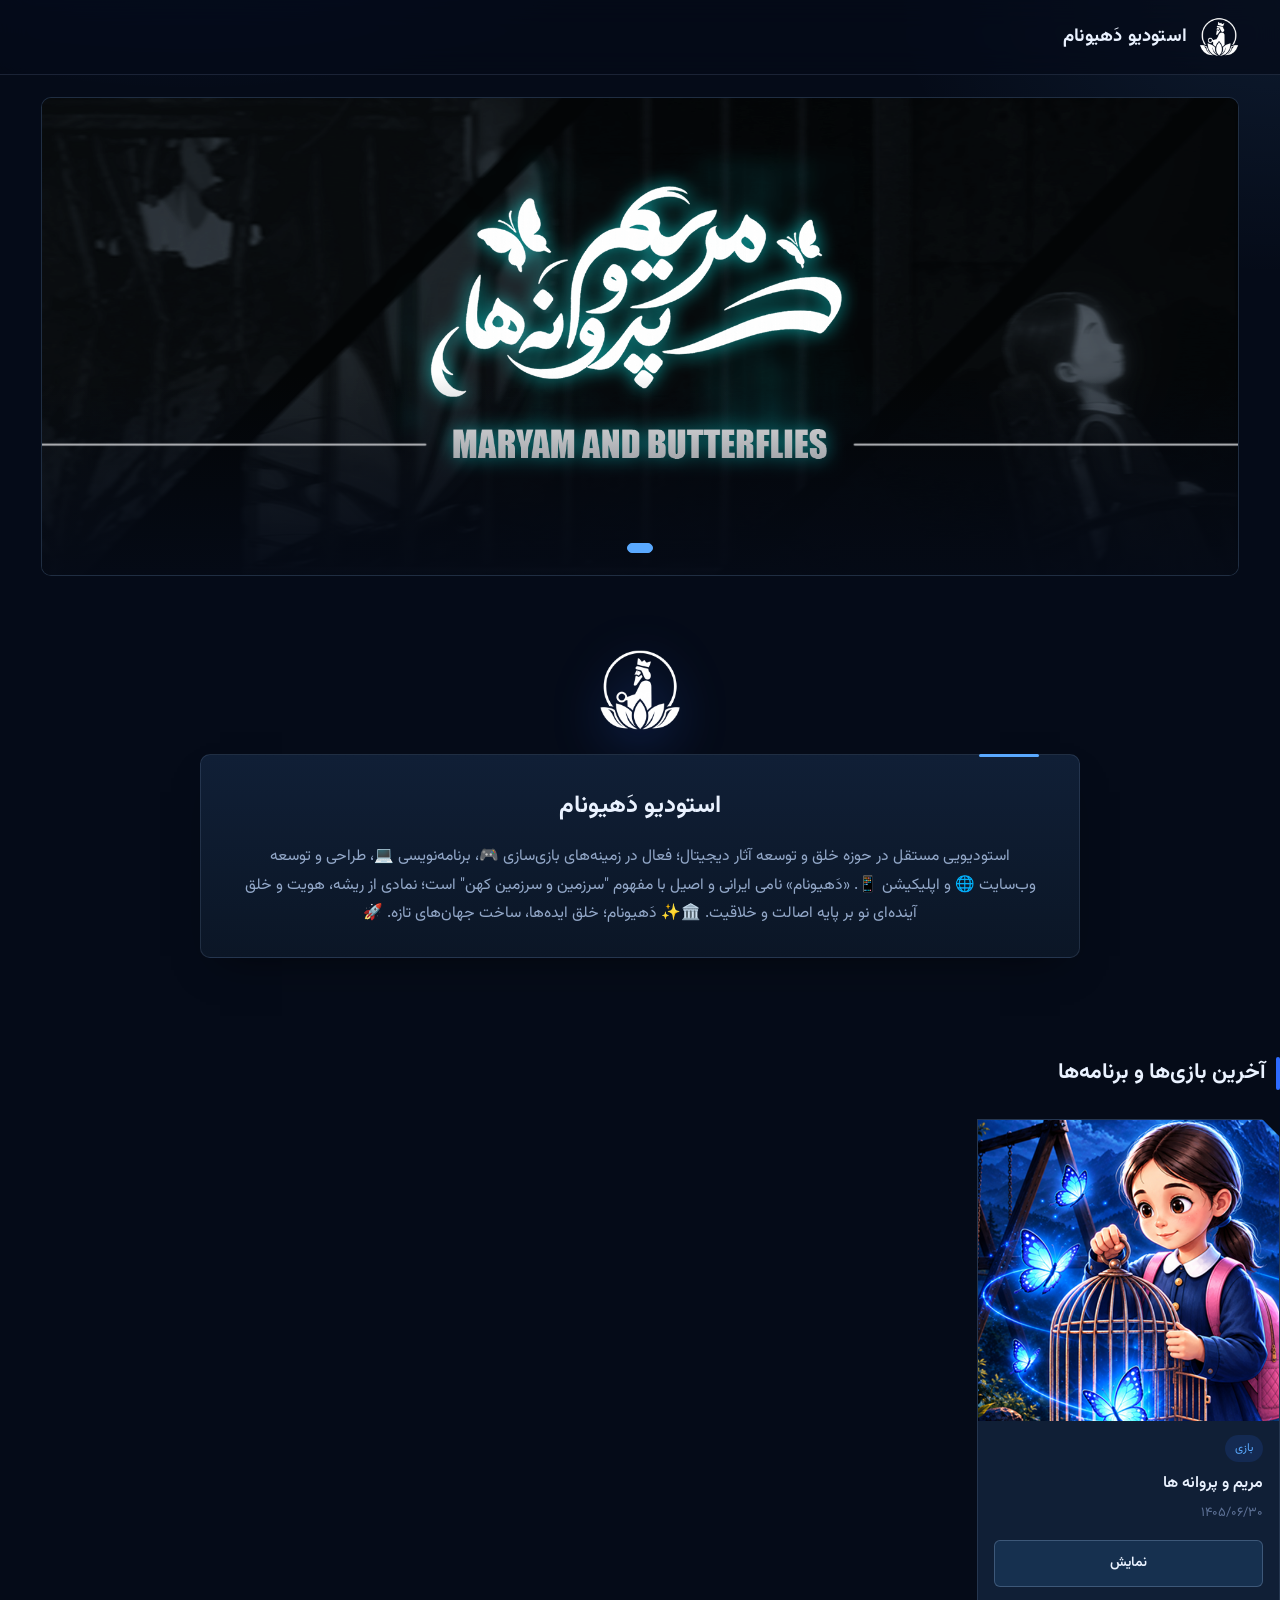
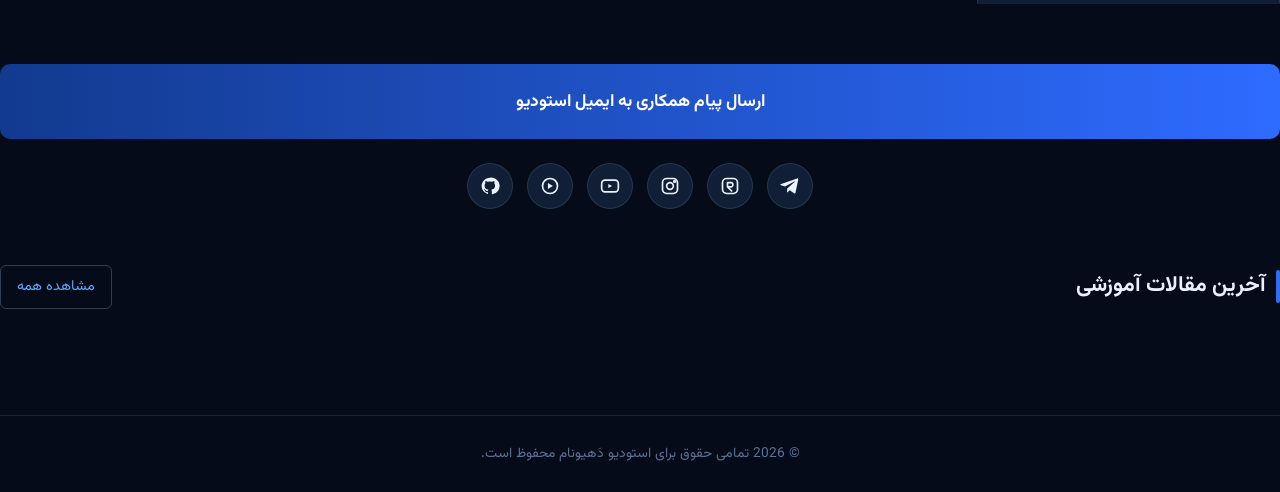
<file: index.html>
<!DOCTYPE html>
<html lang="fa" dir="rtl">
<head>
<meta charset="UTF-8">
<meta name="viewport" content="width=device-width, initial-scale=1.0">
<title>استودیو دَهیونام</title>
<link rel="icon" href="assets/dahyunam-logo.png" type="image/png">
<link rel="stylesheet" href="css/style.css">
</head>
<body>

<header class="site-header">
  <div class="wrap">
    <a class="brand" href="index.html">
      <img data-studio-logo src="assets/dahyunam-logo.png" alt="لوگو">
      <span class="brand-name" data-studio-name>استودیو</span>
    </a>
  </div>
</header>

<div class="wrap">
<section class="hero-slider">
  <div id="slider-track"></div>
  <div class="slider-dots" id="slider-dots"></div>
</section>
</div>

<section class="about-section wrap">
  <img id="about-logo" class="about-logo" src="assets/dahyunam-logo.png" alt="لوگوی استودیو">
  <div class="bio-card">
    <h1 id="bio-title"></h1>
    <p id="bio-text"></p>
  </div>
</section>

<section class="content-block wrap">
  <div class="section-heading">
    <h2>آخرین بازی‌ها و برنامه‌ها</h2>
  </div>
  <div class="card-grid" id="products-grid"></div>
</section>

<section class="content-block wrap cta-block">
  <a class="cta-button" id="mail-cta" href="#">
    ارسال پیام همکاری به ایمیل استودیو
  </a>
  <div class="social-row" id="social-row"></div>
</section>

<section class="content-block wrap">
  <div class="section-heading">
    <h2>آخرین مقالات آموزشی</h2>
    <a class="see-all" href="articles.html">مشاهده همه</a>
  </div>
  <div class="article-list" id="articles-grid"></div>
</section>

<footer class="site-footer">
  <div class="wrap" data-footer-text></div>
</footer>

<script src="js/main.js"></script>
<script>initHomePage();</script>
</body>
</html>
</file>
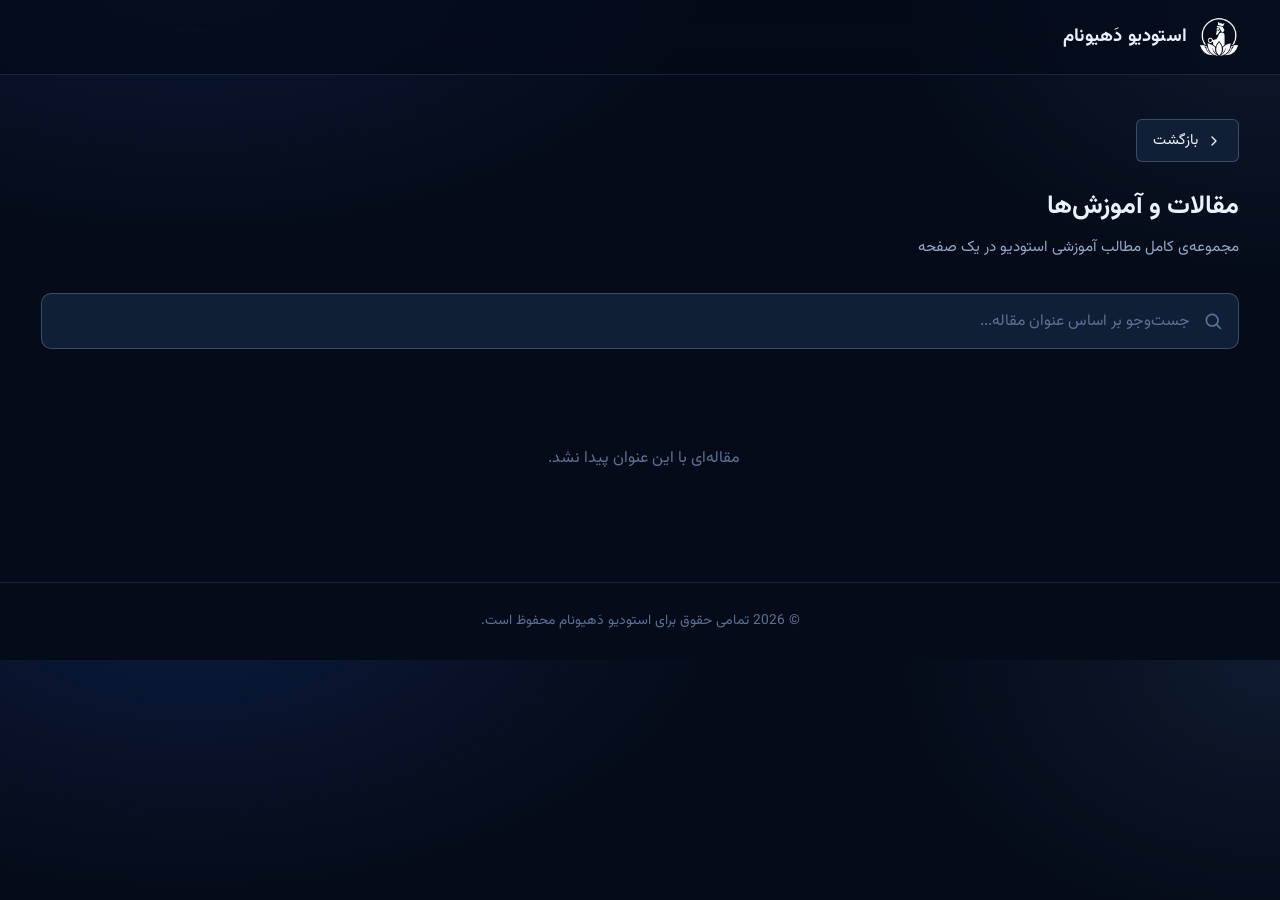
<file: articles.html>
<!DOCTYPE html>
<html lang="fa" dir="rtl">
<head>
<meta charset="UTF-8">
<meta name="viewport" content="width=device-width, initial-scale=1.0">
<title>استودیو دَهیونام</title>
<link rel="icon" href="assets/dahyunam-logo.png" type="image/png">
<link rel="stylesheet" href="css/style.css">
</head>
<body>

<header class="site-header">
  <div class="wrap">
    <a class="brand" href="index.html">
      <img data-studio-logo src="assets/dahyunam-logo.png" alt="لوگو">
      <span class="brand-name" data-studio-name>استودیو</span>
    </a>
  </div>
</header>

<div class="wrap">
  <div class="page-title-row">
    <button class="back-btn" data-back type="button">
      <svg viewBox="0 0 24 24" fill="none" stroke="currentColor" stroke-width="2" stroke-linecap="round" stroke-linejoin="round"><path d="M9 6l6 6-6 6"/></svg>
      بازگشت
    </button>
  </div>
  <div class="page-title-row" style="padding-top:14px;">
    <h1>مقالات و آموزش‌ها</h1>
    <p>مجموعه‌ی کامل مطالب آموزشی استودیو در یک صفحه</p>
  </div>

  <div class="search-box">
    <input id="article-search" type="text" placeholder="جست‌وجو بر اساس عنوان مقاله...">
    <svg viewBox="0 0 24 24" fill="none" stroke="currentColor" stroke-width="2" stroke-linecap="round" stroke-linejoin="round"><circle cx="11" cy="11" r="7"/><path d="M21 21l-4.3-4.3"/></svg>
  </div>

  <div class="scroll-area">
    <div class="article-list" id="all-articles-grid"></div>
    <div class="empty-state" id="articles-empty" style="display:none;">مقاله‌ای با این عنوان پیدا نشد.</div>
  </div>
</div>

<footer class="site-footer">
  <div class="wrap" data-footer-text></div>
</footer>

<script src="js/main.js"></script>
<script>initArticlesPage();</script>
</body>
</html>
</file>
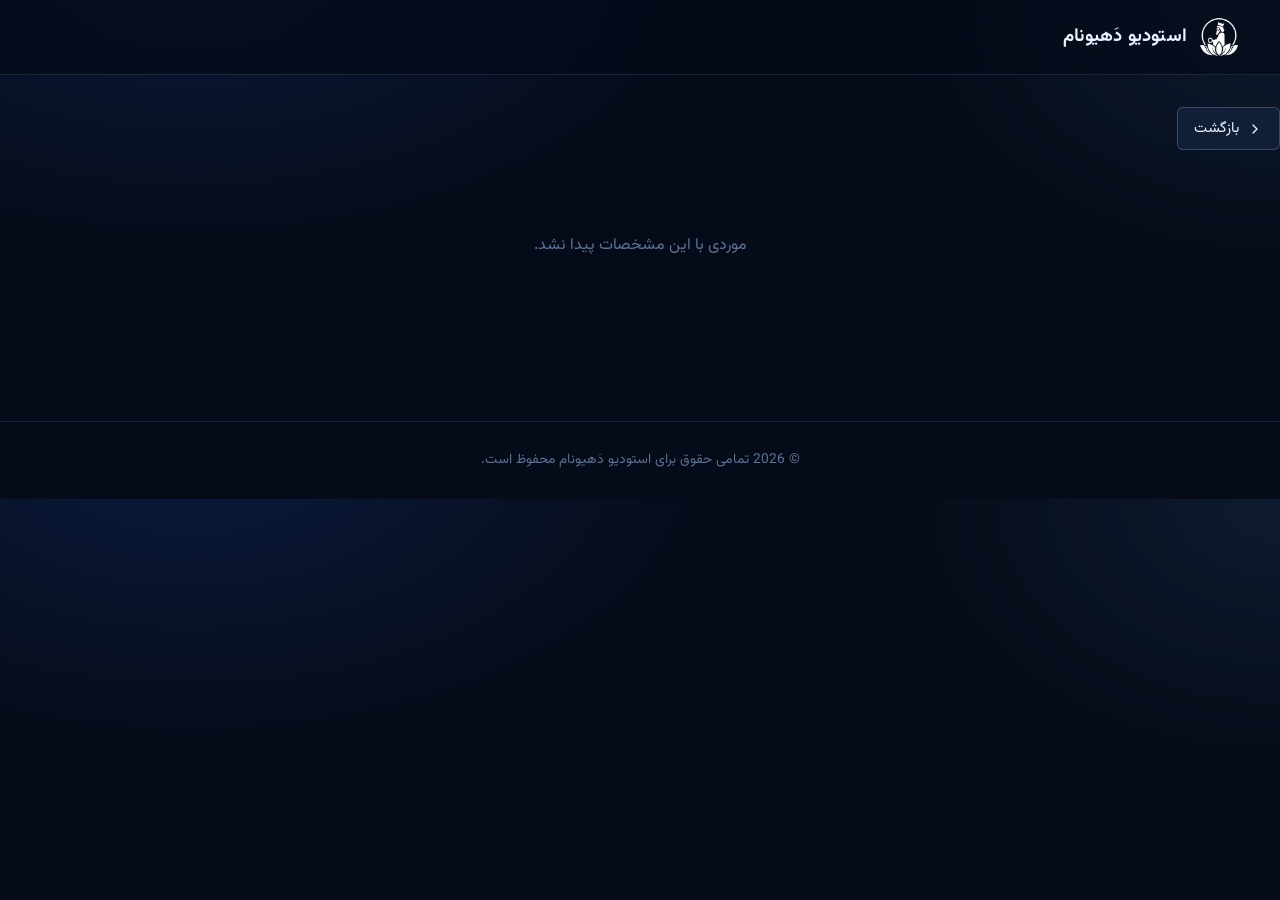
<file: product.html>
<!DOCTYPE html>
<html lang="fa" dir="rtl">
<head>
<meta charset="UTF-8">
<meta name="viewport" content="width=device-width, initial-scale=1.0">
<title>استودیو دَهیونام</title>
<link rel="icon" href="assets/dahyunam-logo.png" type="image/png">
<link rel="stylesheet" href="css/style.css">
</head>
<body>

<header class="site-header">
  <div class="wrap">
    <a class="brand" href="index.html">
      <img data-studio-logo src="assets/dahyunam-logo.png" alt="لوگو">
      <span class="brand-name" data-studio-name>استودیو</span>
    </a>
  </div>
</header>

<div class="wrap product-hero">
  <button class="back-btn" data-back type="button">
    <svg viewBox="0 0 24 24" fill="none" stroke="currentColor" stroke-width="2" stroke-linecap="round" stroke-linejoin="round"><path d="M9 6l6 6-6 6"/></svg>
    بازگشت
  </button>
</div>

<div class="wrap" id="product-content" style="padding-top:22px; padding-bottom:60px;"></div>

<footer class="site-footer">
  <div class="wrap" data-footer-text></div>
</footer>

<script src="js/main.js"></script>
<script>initProductPage();</script>
</body>
</html>
</file>
<file: css/style.css>
/* ===== استودیو نووا — استایل اصلی ===== */

@import url('https://fonts.googleapis.com/css2?family=Vazirmatn:wght@400;500;600;700;900&display=swap');

:root{
  --bg: #050b18;
  --bg-elevated: #0b1626;
  --surface: #101f36;
  --surface-alt: #16304f;
  --border: rgba(160, 190, 230, 0.14);
  --border-strong: rgba(160, 190, 230, 0.28);
  --primary: #2e6bff;
  --primary-light: #5aa9ff;
  --primary-deep: #123a8f;
  --text: #eaf2ff;
  --text-muted: #93a8c9;
  --text-faint: #5d7196;
  --radius-sm: 6px;
  --radius-md: 10px;
  --edge: clamp(14px, 3.2vw, 48px);
  --max-width: 1280px;
  --shadow-soft: 0 18px 40px -20px rgba(0,0,0,0.55);
}

*{ box-sizing: border-box; }

html{ scroll-behavior: smooth; }

body{
  margin: 0;
  background: var(--bg);
  background-image:
    radial-gradient(ellipse 900px 500px at 15% -10%, rgba(46,107,255,0.16), transparent 60%),
    radial-gradient(ellipse 700px 500px at 100% 0%, rgba(90,169,255,0.10), transparent 55%);
  color: var(--text);
  font-family: 'Vazirmatn', Tahoma, sans-serif;
  direction: rtl;
  line-height: 1.8;
  -webkit-font-smoothing: antialiased;
}

img{ max-width: 100%; display:block; }
a{ color: inherit; text-decoration: none; }
button{ font-family: inherit; }

.wrap{
  max-width: var(--max-width);
  margin: 0 auto;
  padding-inline: var(--edge);
}

:focus-visible{
  outline: 2px solid var(--primary-light);
  outline-offset: 3px;
  border-radius: 4px;
}

/* ===== هدر ===== */
.site-header{
  position: sticky;
  top: 0;
  z-index: 50;
  backdrop-filter: blur(14px);
  background: rgba(5, 11, 24, 0.72);
  border-bottom: 1px solid var(--border);
}
.site-header .wrap{
  display: flex;
  align-items: center;
  justify-content: space-between;
  height: 74px;
}
.brand{
  display: flex;
  align-items: center;
  gap: 12px;
}
.brand img{ width: 40px; height: 40px; }
.brand .brand-name{
  font-weight: 700;
  font-size: 1.15rem;
  letter-spacing: 0.2px;
}
.header-actions{
  display:flex;
  align-items:center;
  gap: 18px;
}
.header-link{
  font-size: 0.95rem;
  color: var(--text-muted);
  padding: 8px 4px;
  border-bottom: 2px solid transparent;
  transition: color .2s ease, border-color .2s ease;
}
.header-link:hover, .header-link.active{
  color: var(--text);
  border-color: var(--primary-light);
}
.back-btn{
  display:inline-flex;
  align-items:center;
  gap:8px;
  background: var(--surface);
  border: 1px solid var(--border-strong);
  color: var(--text);
  padding: 9px 16px;
  border-radius: var(--radius-sm);
  font-size: 0.92rem;
  cursor: pointer;
  transition: background .2s ease, transform .15s ease;
}
.back-btn:hover{ background: var(--surface-alt); }
.back-btn:active{ transform: translateY(1px); }
.back-btn svg{ width: 16px; height: 16px; }

/* ===== اسلایدر ===== */
.hero-slider{
  position: relative;
  width: 100%;
  aspect-ratio: 16 / 6.4;
  max-height: 560px;
  overflow: hidden;
  background: var(--bg-elevated);
  border-radius: var(--radius-md);
  margin-top: 22px;
  border: 1px solid var(--border);
}
.hero-slider .slide{
  position: absolute;
  inset: 0;
  opacity: 0;
  transition: opacity 1.1s ease;
}
.hero-slider .slide.active{ opacity: 1; }
.hero-slider .slide img{
  width: 100%;
  height: 100%;
  object-fit: cover;
}
.hero-slider::after{
  content:"";
  position:absolute;
  inset:0;
  background: linear-gradient(to top, rgba(5,11,24,0.85), transparent 42%);
  pointer-events:none;
}
.slider-dots{
  position: absolute;
  bottom: 22px;
  right: 50%;
  transform: translateX(50%);
  display: flex;
  gap: 10px;
  z-index: 5;
}
.slider-dots button{
  width: 10px;
  height: 10px;
  border-radius: 50%;
  border: 1.5px solid var(--primary-light);
  background: transparent;
  padding: 0;
  cursor: pointer;
  transition: background .25s ease, width .25s ease;
}
.slider-dots button.active{
  background: var(--primary-light);
  width: 26px;
  border-radius: 6px;
}

/* ===== بخش معرفی استودیو ===== */
.about-section{
  padding: 72px 0 56px;
  display: flex;
  flex-direction: column;
  align-items: center;
  text-align: center;
}
.about-logo{
  width: 84px;
  height: 84px;
  margin-bottom: 22px;
  filter: drop-shadow(0 10px 26px rgba(46,107,255,0.35));
}
.bio-card{
  max-width: 880px;
  background: linear-gradient(180deg, var(--surface), var(--bg-elevated));
  border: 1px solid var(--border);
  border-radius: var(--radius-md);
  padding: 30px clamp(20px, 4vw, 42px);
  position: relative;
  box-shadow: var(--shadow-soft);
}
.bio-card::before{
  content:"";
  position:absolute;
  top:-1px; right: 40px;
  width: 60px; height: 3px;
  background: var(--primary-light);
  border-radius: 2px;
}
.bio-card h1{
  font-size: 1.5rem;
  margin: 0 0 14px;
  font-weight: 700;
}
.bio-card p{
  color: var(--text-muted);
  margin: 0;
  font-size: 0.98rem;
}

/* ===== بخش عناوین با دکمه مشاهده همه ===== */
.section-heading{
  display:flex;
  align-items:center;
  justify-content: space-between;
  margin-bottom: 26px;
  gap: 16px;
}
.section-heading h2{
  font-size: 1.35rem;
  font-weight: 700;
  margin: 0;
  position: relative;
  padding-inline-start: 14px;
}
.section-heading h2::before{
  content:"";
  position:absolute;
  right: 0; top: 3px; bottom: 3px;
  width: 4px;
  background: var(--primary);
  border-radius: 3px;
}
.see-all{
  flex-shrink:0;
  display:inline-flex;
  align-items:center;
  gap:6px;
  font-size: 0.9rem;
  color: var(--primary-light);
  border: 1px solid var(--border-strong);
  padding: 8px 16px;
  border-radius: var(--radius-sm);
  transition: background .2s ease;
}
.see-all:hover{ background: rgba(90,169,255,0.1); }

.content-block{ padding: 40px 0; }

/* ===== کارت‌های محصول ===== */
.card-grid{
  display: grid;
  grid-template-columns: repeat(4, 1fr);
  gap: 22px;
}
.product-card{
  background: var(--surface);
  border: 1px solid var(--border);
  clip-path: polygon(0 0, calc(100% - 18px) 0, 100% 18px, 100% 100%, 0 100%);
  overflow: hidden;
  display: flex;
  flex-direction: column;
  transition: transform .22s ease, border-color .22s ease;
}
.product-card:hover{
  transform: translateY(-4px);
  border-color: var(--border-strong);
}
.product-card .cover{
  aspect-ratio: 1 / 1;
  overflow: hidden;
  background: var(--bg-elevated);
}
.product-card .cover img{ width:100%; height:100%; object-fit: cover; }
.product-card .card-body{
  padding: 14px 16px 16px;
  display: flex;
  flex-direction: column;
}
.card-kind{
  display:inline-block;
  align-self: flex-start;
  font-size: 0.72rem;
  color: var(--primary-light);
  background: rgba(46,107,255,0.14);
  padding: 3px 10px;
  border-radius: 20px;
  margin-bottom: 10px;
}
.product-card h3{
  font-size: 1rem;
  margin: 0 0 6px;
  font-weight: 600;
  line-height: 1.5;
}
.product-card .card-date{
  font-size: 0.82rem;
  color: var(--text-faint);
  margin-bottom: 14px;
}
.card-view-btn{
  display: block;
  text-align: center;
  padding: 10px;
  border-radius: var(--radius-sm);
  background: var(--surface-alt);
  border: 1px solid var(--border-strong);
  font-size: 0.86rem;
  font-weight: 600;
  color: var(--text);
  transition: background .2s ease, border-color .2s ease;
}
.card-view-btn:hover{
  background: var(--primary);
  border-color: var(--primary);
  color: #fff;
}

/* کارت مقاله - چیدمان افقی برای تمایز از کارت بازی/اپ */
.article-card{
  display: flex;
  gap: 16px;
  background: var(--surface);
  border: 1px solid var(--border);
  border-radius: var(--radius-md);
  overflow: hidden;
  transition: border-color .2s ease, transform .2s ease;
}
.article-card:hover{ border-color: var(--border-strong); transform: translateY(-3px); }
.article-card .cover{
  flex: 0 0 150px;
  aspect-ratio: 4/3;
  background: var(--bg-elevated);
}
.article-card .cover img{ width:100%; height:100%; object-fit:cover; }
.article-card .card-body{ padding: 16px 18px 16px 4px; flex:1; min-width:0; display:flex; flex-direction:column; }
.article-card h3{
  font-size: 1.02rem;
  margin: 0 0 8px;
  font-weight: 600;
  line-height: 1.6;
}
.article-card .card-date{ font-size: 0.82rem; color: var(--text-faint); margin-bottom: 12px; display:block; }
.article-card .card-view-btn{ margin-top: auto; align-self: flex-start; padding: 8px 22px; }
.article-list{
  display:grid;
  grid-template-columns: repeat(2, 1fr);
  gap: 20px;
}

/* ===== دکمه همکاری تمام‌عرض ===== */
.cta-block{ padding: 20px 0 8px; }
.cta-button{
  display:flex;
  align-items:center;
  justify-content:center;
  gap: 12px;
  width: 100%;
  padding: 22px;
  background: linear-gradient(90deg, var(--primary-deep), var(--primary), var(--primary-light));
  background-size: 200% 100%;
  color: #fff;
  font-size: 1.08rem;
  font-weight: 700;
  border-radius: var(--radius-md);
  border: none;
  cursor: pointer;
  transition: background-position .5s ease;
}
.cta-button:hover{ background-position: 100% 0; }
.cta-button svg{ width: 20px; height: 20px; }

.social-row{
  display:flex;
  justify-content:center;
  flex-wrap: wrap;
  gap: 14px;
  padding: 24px 0 8px;
}
.social-btn{
  width: 46px;
  height: 46px;
  border-radius: 50%;
  display:flex;
  align-items:center;
  justify-content:center;
  background: var(--surface);
  border: 1px solid var(--border);
  transition: background .2s ease, border-color .2s ease, transform .2s ease;
}
.social-btn:hover{
  background: var(--surface-alt);
  border-color: var(--primary-light);
  transform: translateY(-2px);
}
.social-btn svg{ width: 20px; height: 20px; }

/* ===== فوتر ===== */
.site-footer{
  border-top: 1px solid var(--border);
  padding: 26px 0;
  margin-top: 40px;
}
.site-footer .wrap{
  text-align:center;
  color: var(--text-faint);
  font-size: 0.86rem;
}

/* ===== صفحه مقالات ===== */
.page-title-row{
  padding: 44px 0 8px;
}
.page-title-row h1{
  font-size: 1.6rem;
  margin: 0 0 4px;
}
.page-title-row p{
  color: var(--text-muted);
  margin:0;
  font-size:0.95rem;
}
.search-box{
  margin: 24px 0 36px;
  position: relative;
}
.search-box input{
  width: 100%;
  padding: 15px 48px 15px 18px;
  background: var(--surface);
  border: 1px solid var(--border-strong);
  border-radius: var(--radius-md);
  color: var(--text);
  font-family: inherit;
  font-size: 0.98rem;
}
.search-box input::placeholder{ color: var(--text-faint); }
.search-box svg{
  position:absolute;
  right: 16px;
  top: 50%;
  transform: translateY(-50%);
  width: 20px; height:20px;
  color: var(--text-faint);
  pointer-events:none;
}
.scroll-area{
  max-height: 74vh;
  overflow-y: auto;
  padding-inline-end: 8px;
  padding-bottom: 8px;
}
/* اسکرول سفارشی دسکتاپ */
.scroll-area::-webkit-scrollbar{ width: 8px; }
.scroll-area::-webkit-scrollbar-track{ background: transparent; }
.scroll-area::-webkit-scrollbar-thumb{
  background: var(--surface-alt);
  border-radius: 8px;
  border: 2px solid transparent;
  background-clip: content-box;
}
.scroll-area::-webkit-scrollbar-thumb:hover{ background: var(--primary-deep); background-clip: content-box; }
.scroll-area{ scrollbar-width: thin; scrollbar-color: var(--surface-alt) transparent; }
@media (max-width: 720px){
  .scroll-area{ -webkit-overflow-scrolling: touch; max-height: none; overflow: visible; }
}
.empty-state{
  text-align:center;
  color: var(--text-faint);
  padding: 60px 0;
}

/* ===== صفحه نمایش محصول ===== */
.product-hero{
  padding: 32px 0 0;
}
.product-hero-center{
  display:flex;
  flex-direction:column;
  align-items:center;
  text-align:center;
  padding: 10px 0 12px;
}
.product-hero-center .poster{
  width: 230px;
  aspect-ratio: 4/5;
  border-radius: var(--radius-md);
  overflow: hidden;
  background: var(--bg-elevated);
  border: 1px solid var(--border);
  box-shadow: var(--shadow-soft);
}
.product-hero-center .poster img{ width:100%; height:100%; object-fit:cover; }
.product-hero-center h1{
  margin: 20px 0 10px;
  font-size: 2rem;
  font-weight: 800;
  line-height: 1.4;
  max-width: 720px;
}
.product-hero-center .meta-line{
  display:flex;
  align-items:center;
  gap: 10px;
  color: var(--text-muted);
  font-size: 0.9rem;
}
.meta-line .dot-sep{ width:4px; height:4px; border-radius:50%; background: var(--text-faint); }

.section-label{
  font-size: 1.05rem;
  font-weight: 700;
  margin: 0 0 18px;
  padding-inline-start: 12px;
  position: relative;
}
.section-label::before{
  content:"";
  position:absolute;
  right:0; top:2px; bottom:2px;
  width:3px;
  background: var(--primary);
  border-radius:3px;
}

.gallery-strip{
  display:flex;
  gap: 14px;
  overflow-x: auto;
  padding-bottom: 10px;
}
.gallery-item{
  position: relative;
  flex-shrink: 0;
  padding: 0;
  border: 1px solid var(--border);
  border-radius: var(--radius-sm);
  overflow: hidden;
  background: none;
  cursor: pointer;
  transition: border-color .2s ease, transform .2s ease;
}
.gallery-item:hover{ border-color: var(--primary-light); transform: translateY(-2px); }
.gallery-item img{
  height: 230px;
  width: auto;
  display: block;
}
.gallery-item .play-badge{
  position: absolute; inset: 0;
  display:flex; align-items:center; justify-content:center;
  background: rgba(5,11,24,0.28);
}
.gallery-item .play-badge span{
  width: 46px; height: 46px; border-radius: 50%;
  background: rgba(46,107,255,0.9);
  display:flex; align-items:center; justify-content:center;
}
.gallery-item .play-badge svg{ width: 18px; height: 18px; color: #fff; margin-inline-start: 2px; }
.gallery-strip::-webkit-scrollbar{ height: 8px; }
.gallery-strip::-webkit-scrollbar-track{ background: transparent; }
.gallery-strip::-webkit-scrollbar-thumb{ background: var(--surface-alt); border-radius: 8px; }

/* ===== لایت‌باکس (نمایش تمام‌صفحه گالری/ویدئو) ===== */
.lightbox-overlay{
  position: fixed; inset: 0;
  background: rgba(5,11,24,0.92);
  z-index: 300;
  display:flex; align-items:center; justify-content:center;
  padding: 30px;
  opacity: 0; pointer-events: none;
  transition: opacity .2s ease;
}
.lightbox-overlay.open{ opacity: 1; pointer-events: auto; }
.lightbox-content{ max-width: min(920px, 92vw); max-height: 88vh; width: 100%; }
.lightbox-content img{
  width: 100%; height: auto; max-height: 88vh; object-fit: contain;
  border-radius: var(--radius-md);
}
.lightbox-content .video-wrap{
  position: relative; width: 100%; aspect-ratio: 16/9;
  background: #000; border-radius: var(--radius-md); overflow: hidden;
}
.lightbox-content .video-wrap iframe{ width:100%; height:100%; border:0; }
.lightbox-close{
  position: fixed; top: 22px; inset-inline-end: 22px;
  width: 42px; height: 42px; border-radius: 50%;
  background: rgba(255,255,255,0.08);
  border: 1px solid rgba(255,255,255,0.22);
  color: #fff;
  display:flex; align-items:center; justify-content:center;
  cursor: pointer;
}
.lightbox-close svg{ width: 18px; height: 18px; }

.description-card{
  background: var(--surface);
  border: 1px solid var(--border);
  border-radius: var(--radius-md);
  padding: 26px 28px;
  color: var(--text-muted);
  font-size: 1rem;
  line-height: 2.1;
}
.description-card h1, .description-card h2, .description-card h3{ color: var(--text); }
.description-card img{ max-width: 100%; border-radius: var(--radius-sm); margin: 10px 0; }
.description-card a{ color: var(--primary-light); text-decoration: underline; }

.links-card{
  background: var(--surface);
  border: 1px solid var(--border);
  border-radius: var(--radius-md);
  padding: 24px 26px;
}

.links-row{
  display:flex;
  flex-wrap:wrap;
  gap: 14px;
}
.link-btn{
  display:inline-flex;
  align-items:center;
  gap:8px;
  padding: 13px 22px;
  background: var(--surface-alt);
  border: 1px solid var(--border-strong);
  border-radius: var(--radius-sm);
  font-size: 0.94rem;
  transition: background .2s ease, border-color .2s ease;
}
.link-btn:hover{ background: var(--primary-deep); border-color: var(--primary); }
.link-btn svg{ width:16px; height:16px; }

.product-section{ padding: 30px 0; }
.product-section:first-of-type{ padding-top: 30px; }

/* ===== واکنش‌گرا: تبلت ===== */
@media (max-width: 1024px){

  .card-grid{ grid-template-columns: repeat(3, 1fr); }
  .article-list{ grid-template-columns: 1fr; }
}

/* ===== واکنش‌گرا: موبایل ===== */
@media (max-width: 720px){
  .site-header .wrap{ height: 64px; }
  .brand img{ width: 34px; height:34px; }
  .brand .brand-name{ font-size: 1rem; }
  .card-grid{ grid-template-columns: repeat(2, 1fr); gap: 14px; }
  .about-section{ padding: 48px 0 40px; }
  .bio-card{ padding: 22px 18px; }
  .section-heading h2{ font-size: 1.15rem; }
  .see-all{ padding: 7px 12px; font-size: 0.82rem; }
  .article-card{ flex-direction: column; }
  .article-card .cover{ flex-basis: auto; aspect-ratio: 16/9; }
  .product-hero-center h1{ font-size: 1.4rem; }
  .cta-button{ font-size: 0.96rem; padding: 18px; }
  .gallery-item img{ height: 170px; }
}
</file>
